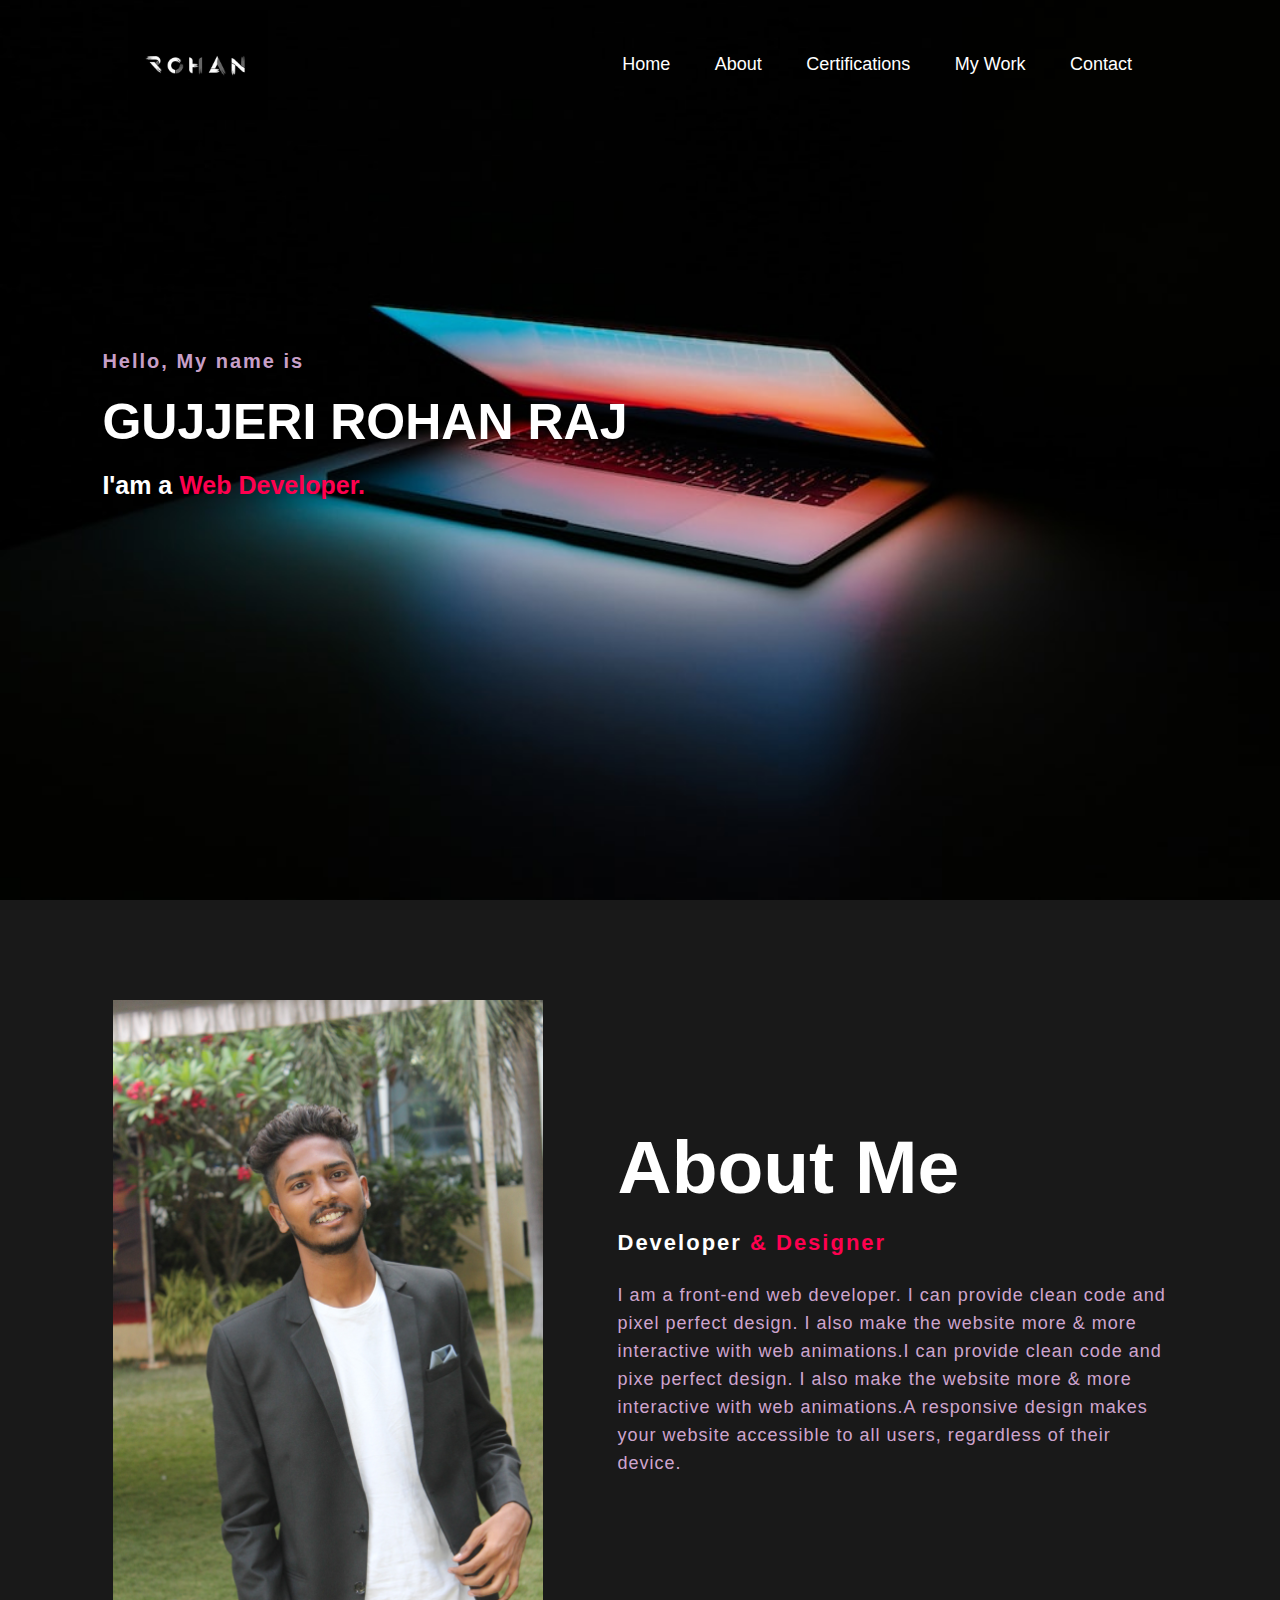
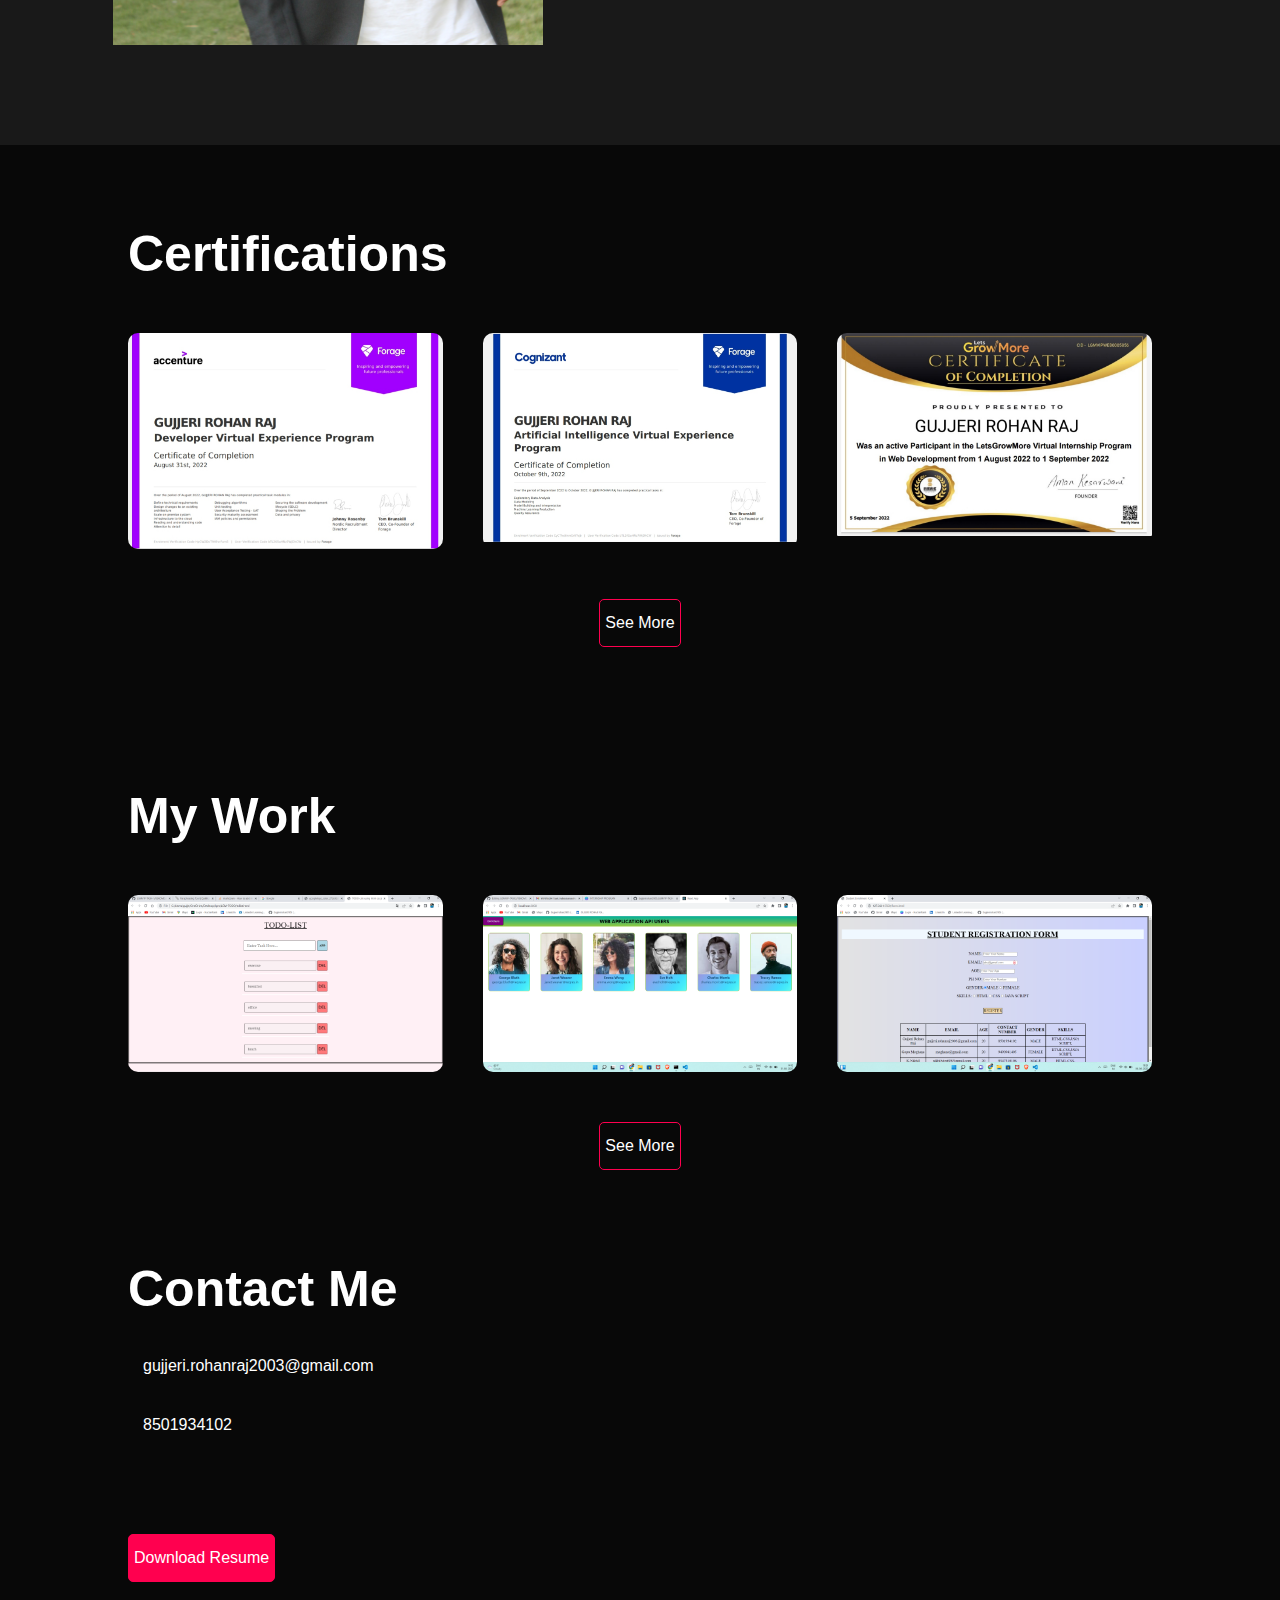
<file: index.html>
<!DOCTYPE html>
<html lang="en">
<head>
    <meta charset="UTF-8">
    <meta http-equiv="X-UA-Compatible" content="IE=edge">
    <meta name="viewport" content="width=device-width, initial-scale=1.0">
    <title>Personal Portfolio</title>
    <link rel="stylesheet" href="portfolio.css">
    <link rel="stylesheet" href="https://cdnjs.cloudflare.com/ajax/libs/font-awesome/6.2.0/css/all.min.css" 
    integrity="sha512-xh6O/CkQoPOWDdYTDqeRdPCVd1SpvCA9XXcUnZS2FmJNp1coAFzvtCN9BmamE+4aHK8yyUHUSCcJHgXloTyT2A=="
     crossorigin="anonymous" referrerpolicy="no-referrer" />
</head>
<body>
    <div id="header">
        <div class="container">
            <nav>
                <img src="rohanname.jpg" class="logo">
                <ul id="sidemenu">
                    <li><a href="#header">Home</a></li>
                    <li><a href="#about">About</a></li>
                    <li><a href="#portfolio">Certifications</a></li>
                    <li><a href="#portfolio-work">My Work</a></li>
                    <li><a href="#contact">contact</a></li>
                    <i class="fas fa-times" onclick="closemenu()"></i>
                </ul>
                <i class="fas fa-bars" onclick="openmenu()"></i>
            </nav>
            <div class="header-text">
                <h4>Hello, My name is</h4>
                <h1>GUJJERI ROHAN RAJ</h1>
                <h3>I'am a <span>Web Developer.</span></h3>
            </div>
        </div>
    </div>
    <section id="about" class="about">
        <div class="main">
            <img src="mypic.JPG">
            <div class="about-text">
                <h2>About Me</h2>
                <h5>Developer <span>& Designer</span></h5>
                <p>I am a front-end web developer. I can provide clean code and pixel
                perfect design. I also make the website more & more interactive with web
                animations.I can provide clean code and pixe perfect design. I also make
                the website more & more interactive with web animations.A responsive design 
                makes your website accessible to all users, regardless of their device.    
                </p>
            </div> 
        </div>
    </section>
    <div id="portfolio">
        <div class="container">
            <h1 class="sub-titles">Certifications</h1>
            <div class="work-list">
                <div class="work">
                    <img src="accentureintern.jpg">
                    <div class="layer">
                        <h3>Accenture Intern Certificate</h3>
                        <p>Lorem ipsum dolor sit, amet consectetur adipisicing elit. Quas cumque id cupiditate quaerat vero neque, officia dolore, quae impedit, quam ab perspiciatis dicta omnis accusantium tenetur distinctio corrupti ea quo.</p>
                        <a href="https://forage-uploads-prod.s3.amazonaws.com/completion-certificates/Accenture%20Nordics/PxenP4rHNE6Bh4nQz_Accenture%20Nordics_bTL2KSuHNz7WjDhCW_1661978869208_completion_certificate.pdf" target="_blank"><i class="fa-solid fa-arrow-up-right-from-square"></i></a>
                    </div>
                </div>
                <div class="work">
                    <img src="cognizant.jpg">
                    <div class="layer">
                        <h3>Cognizant Virtual Experience Program</h3>
                        <p>Lorem ipsum dolor sit, amet consectetur adipisicing elit. Quas cumque id cupiditate quaerat vero neque, officia dolore, quae impedit, quam ab perspiciatis dicta omnis accusantium tenetur distinctio corrupti ea quo.</p>
                        <a href="https://forage-uploads-prod.s3.amazonaws.com/completion-certificates/Cognizant/5N2ygyhzMWjKQmgCK_Cognizant_bTL2KSuHNz7WjDhCW_1665304968490_completion_certificate.pdf" target="_blank"><i class="fa-solid fa-arrow-up-right-from-square"></i></a>
                    </div>
                </div>
                <div class="work">
                    <img src="lgmintern.jpg">
                    <div class="layer">
                        <h3>Web Development Intern Certificate</h3>
                        <p>Lorem ipsum dolor sit, amet consectetur adipisicing elit. Quas cumque id cupiditate quaerat vero neque, officia dolore, quae impedit, quam ab perspiciatis dicta omnis accusantium tenetur distinctio corrupti ea quo.</p>
                        <a href="#"><i class="fa-solid fa-arrow-up-right-from-square"></i></a>
                    </div>
                </div>
            </div>
            <a href="#" class="btn">See More</a>
        </div>
    </div>
<div id="portfolio-work">
    <div class="container">
        <h1 class="sub-titles">My Work</h1>
        <div class="work-list">
            <div class="work">
                <img src="task1.png">
                <div class="layer">
                    <h3>To Do List</h3>
                    <p>Lorem ipsum dolor sit, amet consectetur adipisicing elit. Quas cumque id cupiditate quaerat vero neque, officia dolore, quae impedit, quam ab perspiciatis dicta omnis accusantium tenetur distinctio corrupti ea quo.</p>
                    <a href="https://www.linkedin.com/posts/gujjeri-rohan-raj-253722228_task1-letsgrowmore-intern-activity-6960917923674669056-x7Un?utm_source=share&utm_medium=member_desktop" target="_blank"><i class="fa-solid fa-arrow-up-right-from-square"></i></a>
                </div>
            </div>
            <div class="work">
                <img src="task2.png">
                <div class="layer">
                    <h3>React API users</h3>
                    <p>Lorem ipsum dolor sit, amet consectetur adipisicing elit. Quas cumque id cupiditate quaerat vero neque, officia dolore, quae impedit, quam ab perspiciatis dicta omnis accusantium tenetur distinctio corrupti ea quo.</p>
                    <a href="https://www.linkedin.com/posts/gujjeri-rohan-raj-253722228_task2-internship-webdevelopment-activity-6970668295377100800-iU-H?utm_source=share&utm_medium=member_desktop" target="_blank"><i class="fa-solid fa-arrow-up-right-from-square"></i></a>
                </div>
            </div>
            <div class="work">
                <img src="task3.png">
                <div class="layer">
                    <h3>Registration form</h3>
                    <p>Lorem ipsum dolor sit, amet consectetur adipisicing elit. Quas cumque id cupiditate quaerat vero neque, officia dolore, quae impedit, quam ab perspiciatis dicta omnis accusantium tenetur distinctio corrupti ea quo.</p>
                    <a href="https://www.linkedin.com/posts/gujjeri-rohan-raj-253722228_task3-letsgrowmore-intern-activity-6961599600382144512-ArV6?utm_source=share&utm_medium=member_desktop" target="_blank"><i class="fa-solid fa-arrow-up-right-from-square"></i></a>
                </div>
            </div>
        </div>
        <a href="#" class="btn">See More</a>
    </div>
</div>

<div id="contact">
    <div class="container">
        <div class="row">
            <div class="contact-left">
                <h1 class="sub-title">Contact Me</h1>
                <p><i class="fa-solid fa-envelope"></i>gujjeri.rohanraj2003@gmail.com</p>
                <p><i class="fa-solid fa-square-phone"></i>8501934102</p>
                <div class="social-icons">
                    <a href="https://www.linkedin.com/in/gujjeri-rohan-raj-253722228/" target="_blank"><i class="fa-brands fa-linkedin"></i></a>
                    <a href="https://github.com/Gujjerirohan2905" target="_blank"><i class="fa-brands fa-github"></i></a>
                    <a href="https://www.instagram.com/gujjerirohanraj/" target="_blank"><i class="fa-brands fa-instagram"></i></a>
                </div>
                <a href="InternshalaResume.pdf" download class="btn btn2">Download Resume</a>
            </div>
        </div>
    </div>
</div>
<script>
    var tablinkss = document.getElementsByClassName("tab-links");
    var tabcontents = document.getElementsByClassName("tab-contents");

    function opentab(tabname){
        for(tablink of tablinks){
            tablink.classList.remove("active-link");
        }
        for(tabcontent of tabcontents){
            tabcontent.classList.remove("active-tab");
        }
        event.currentTarget.classList.add("active-link");
        document.getElementById(tabname).classList.add("active-tab");
    }
</script>
<script>
    var sidemenu = document.getElementById("sidemenu");

    function openmenu(){
        sidemenu.style.right = "0";
    }
    function closemenu(){
        sidemenu.style.right = "-250px";
    }
</script>
</body>
</html>
</file>
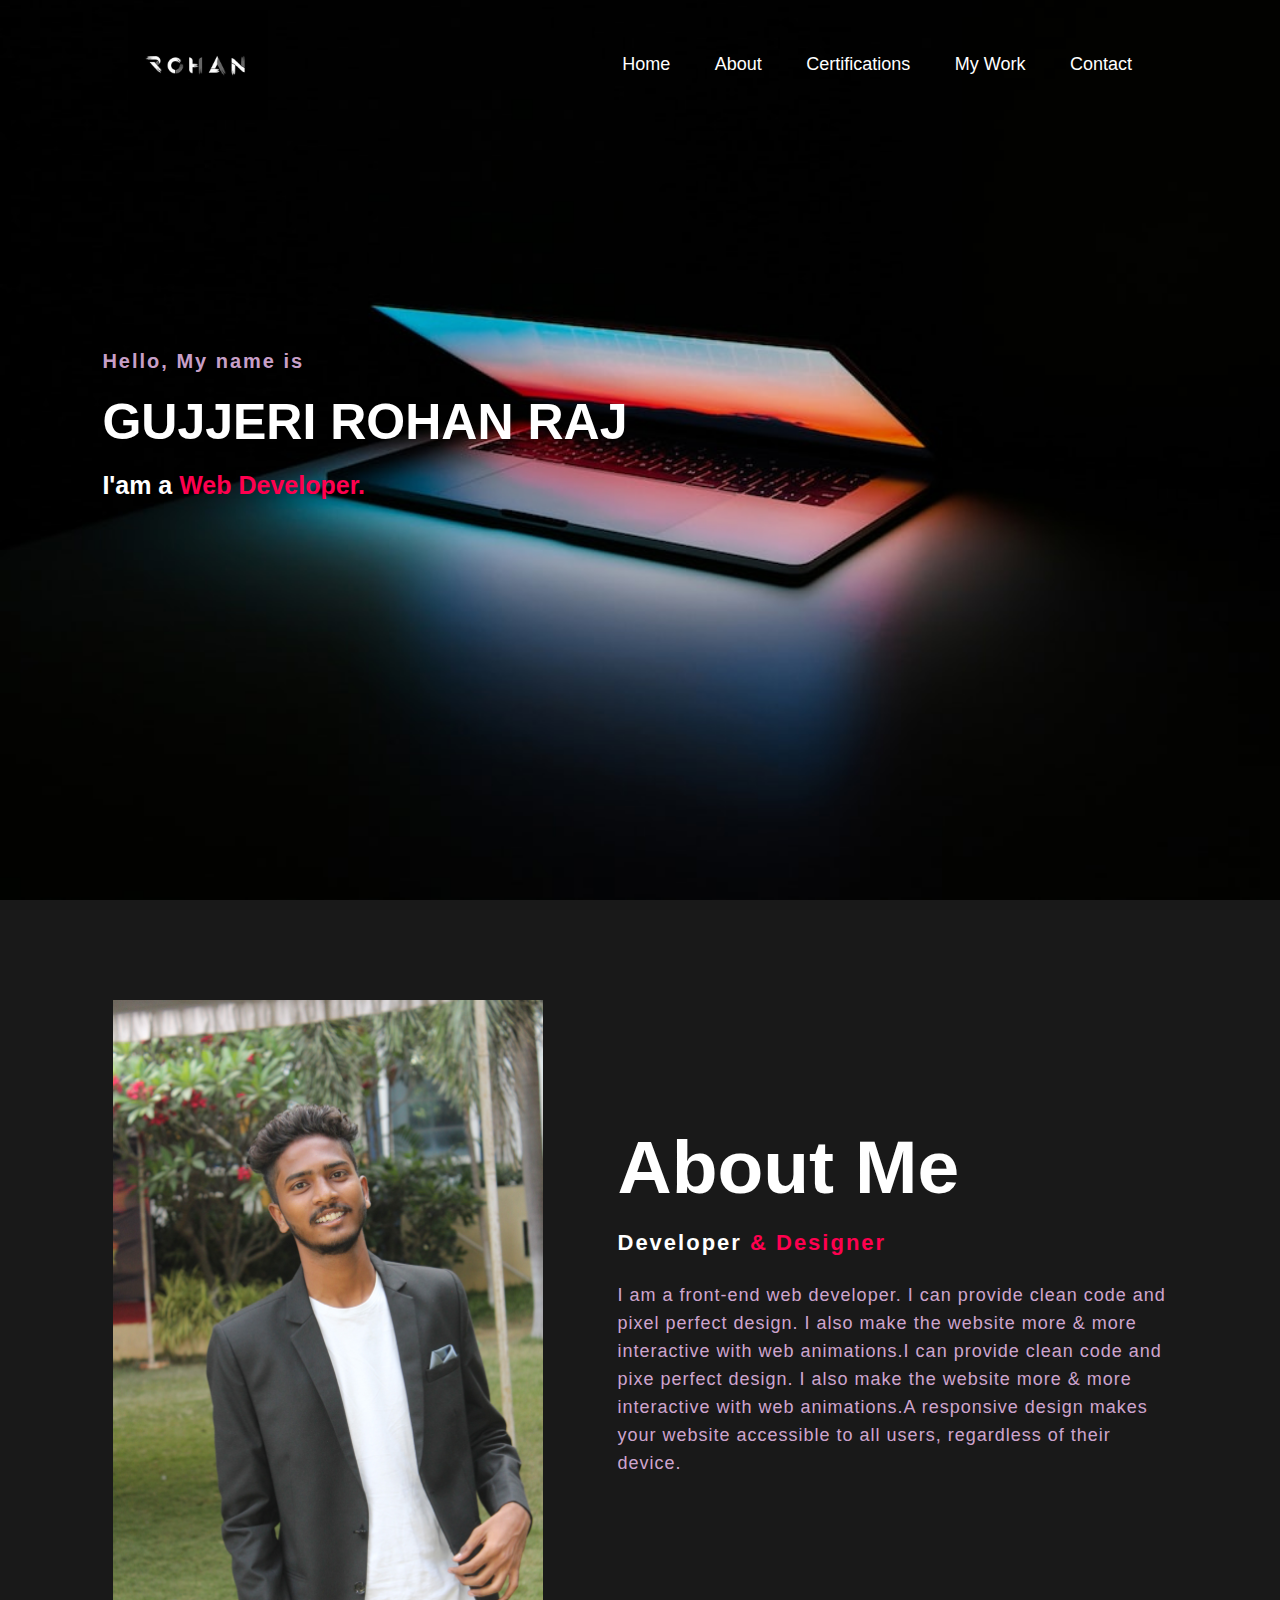
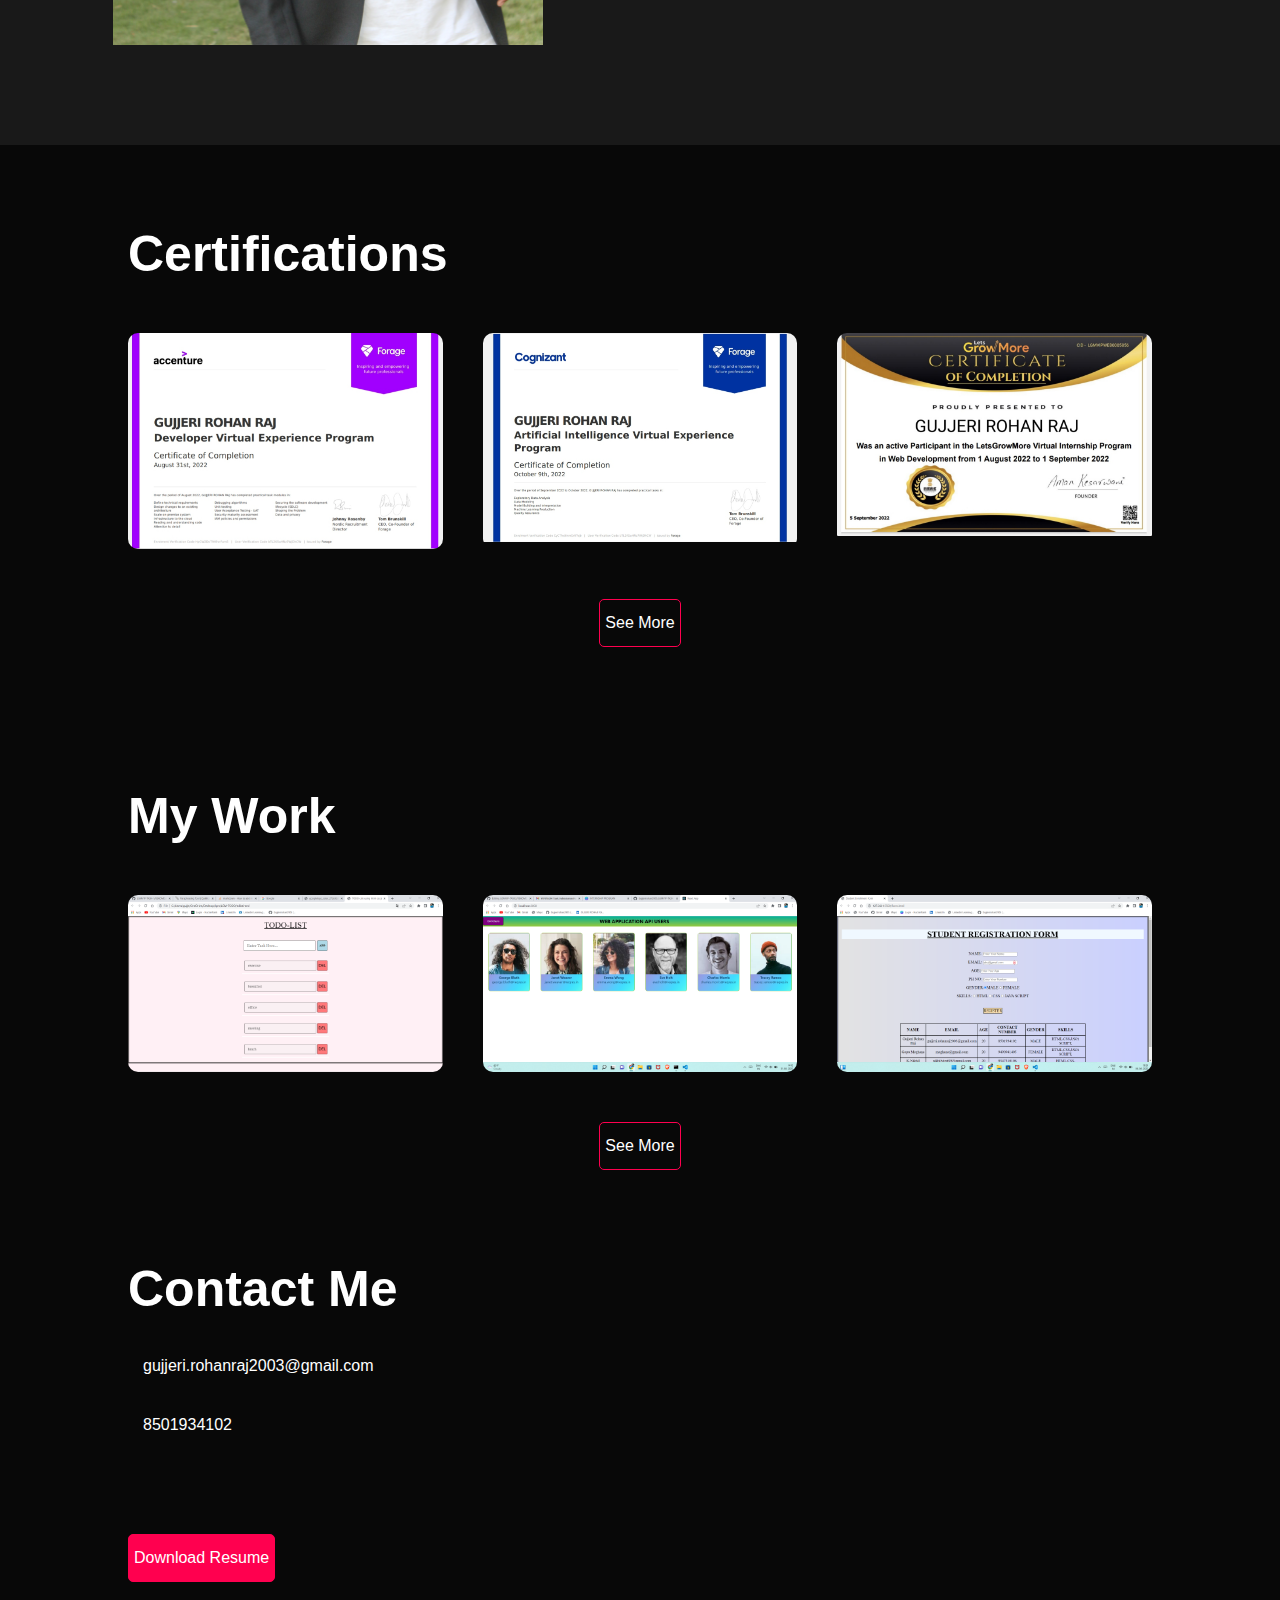
<file: portfolio.html>
<!DOCTYPE html>
<html lang="en">
<head>
    <meta charset="UTF-8">
    <meta http-equiv="X-UA-Compatible" content="IE=edge">
    <meta name="viewport" content="width=device-width, initial-scale=1.0">
    <title>Personal Portfolio</title>
    <link rel="stylesheet" href="portfolio.css">
    <link rel="stylesheet" href="https://cdnjs.cloudflare.com/ajax/libs/font-awesome/6.2.0/css/all.min.css" 
    integrity="sha512-xh6O/CkQoPOWDdYTDqeRdPCVd1SpvCA9XXcUnZS2FmJNp1coAFzvtCN9BmamE+4aHK8yyUHUSCcJHgXloTyT2A=="
     crossorigin="anonymous" referrerpolicy="no-referrer" />
</head>
<body>
    <div id="header">
        <div class="container">
            <nav>
                <img src="rohanname.jpg" class="logo">
                <ul id="sidemenu">
                    <li><a href="#header">Home</a></li>
                    <li><a href="#about">About</a></li>
                    <li><a href="#portfolio">Certifications</a></li>
                    <li><a href="#portfolio-work">My Work</a></li>
                    <li><a href="#contact">contact</a></li>
                    <i class="fas fa-times" onclick="closemenu()"></i>
                </ul>
                <i class="fas fa-bars" onclick="openmenu()"></i>
            </nav>
            <div class="header-text">
                <h4>Hello, My name is</h4>
                <h1>GUJJERI ROHAN RAJ</h1>
                <h3>I'am a <span>Web Developer.</span></h3>
            </div>
        </div>
    </div>
    <section id="about" class="about">
        <div class="main">
            <img src="mypic.JPG">
            <div class="about-text">
                <h2>About Me</h2>
                <h5>Developer <span>& Designer</span></h5>
                <p>I am a front-end web developer. I can provide clean code and pixel
                perfect design. I also make the website more & more interactive with web
                animations.I can provide clean code and pixe perfect design. I also make
                the website more & more interactive with web animations.A responsive design 
                makes your website accessible to all users, regardless of their device.    
                </p>
            </div> 
        </div>
    </section>
    <div id="portfolio">
        <div class="container">
            <h1 class="sub-titles">Certifications</h1>
            <div class="work-list">
                <div class="work">
                    <img src="accentureintern.jpg">
                    <div class="layer">
                        <h3>Accenture Intern Certificate</h3>
                        <p>Lorem ipsum dolor sit, amet consectetur adipisicing elit. Quas cumque id cupiditate quaerat vero neque, officia dolore, quae impedit, quam ab perspiciatis dicta omnis accusantium tenetur distinctio corrupti ea quo.</p>
                        <a href="https://forage-uploads-prod.s3.amazonaws.com/completion-certificates/Accenture%20Nordics/PxenP4rHNE6Bh4nQz_Accenture%20Nordics_bTL2KSuHNz7WjDhCW_1661978869208_completion_certificate.pdf" target="_blank"><i class="fa-solid fa-arrow-up-right-from-square"></i></a>
                    </div>
                </div>
                <div class="work">
                    <img src="cognizant.jpg">
                    <div class="layer">
                        <h3>Cognizant Virtual Experience Program</h3>
                        <p>Lorem ipsum dolor sit, amet consectetur adipisicing elit. Quas cumque id cupiditate quaerat vero neque, officia dolore, quae impedit, quam ab perspiciatis dicta omnis accusantium tenetur distinctio corrupti ea quo.</p>
                        <a href="https://forage-uploads-prod.s3.amazonaws.com/completion-certificates/Cognizant/5N2ygyhzMWjKQmgCK_Cognizant_bTL2KSuHNz7WjDhCW_1665304968490_completion_certificate.pdf" target="_blank"><i class="fa-solid fa-arrow-up-right-from-square"></i></a>
                    </div>
                </div>
                <div class="work">
                    <img src="lgmintern.jpg">
                    <div class="layer">
                        <h3>Web Development Intern Certificate</h3>
                        <p>Lorem ipsum dolor sit, amet consectetur adipisicing elit. Quas cumque id cupiditate quaerat vero neque, officia dolore, quae impedit, quam ab perspiciatis dicta omnis accusantium tenetur distinctio corrupti ea quo.</p>
                        <a href="#"><i class="fa-solid fa-arrow-up-right-from-square"></i></a>
                    </div>
                </div>
            </div>
            <a href="#" class="btn">See More</a>
        </div>
    </div>
<div id="portfolio-work">
    <div class="container">
        <h1 class="sub-titles">My Work</h1>
        <div class="work-list">
            <div class="work">
                <img src="task1.png">
                <div class="layer">
                    <h3>To Do List</h3>
                    <p>Lorem ipsum dolor sit, amet consectetur adipisicing elit. Quas cumque id cupiditate quaerat vero neque, officia dolore, quae impedit, quam ab perspiciatis dicta omnis accusantium tenetur distinctio corrupti ea quo.</p>
                    <a href="https://www.linkedin.com/posts/gujjeri-rohan-raj-253722228_task1-letsgrowmore-intern-activity-6960917923674669056-x7Un?utm_source=share&utm_medium=member_desktop" target="_blank"><i class="fa-solid fa-arrow-up-right-from-square"></i></a>
                </div>
            </div>
            <div class="work">
                <img src="task2.png">
                <div class="layer">
                    <h3>React API users</h3>
                    <p>Lorem ipsum dolor sit, amet consectetur adipisicing elit. Quas cumque id cupiditate quaerat vero neque, officia dolore, quae impedit, quam ab perspiciatis dicta omnis accusantium tenetur distinctio corrupti ea quo.</p>
                    <a href="https://www.linkedin.com/posts/gujjeri-rohan-raj-253722228_task2-internship-webdevelopment-activity-6970668295377100800-iU-H?utm_source=share&utm_medium=member_desktop" target="_blank"><i class="fa-solid fa-arrow-up-right-from-square"></i></a>
                </div>
            </div>
            <div class="work">
                <img src="task3.png">
                <div class="layer">
                    <h3>Registration form</h3>
                    <p>Lorem ipsum dolor sit, amet consectetur adipisicing elit. Quas cumque id cupiditate quaerat vero neque, officia dolore, quae impedit, quam ab perspiciatis dicta omnis accusantium tenetur distinctio corrupti ea quo.</p>
                    <a href="https://www.linkedin.com/posts/gujjeri-rohan-raj-253722228_task3-letsgrowmore-intern-activity-6961599600382144512-ArV6?utm_source=share&utm_medium=member_desktop" target="_blank"><i class="fa-solid fa-arrow-up-right-from-square"></i></a>
                </div>
            </div>
        </div>
        <a href="#" class="btn">See More</a>
    </div>
</div>

<div id="contact">
    <div class="container">
        <div class="row">
            <div class="contact-left">
                <h1 class="sub-title">Contact Me</h1>
                <p><i class="fa-solid fa-envelope"></i>gujjeri.rohanraj2003@gmail.com</p>
                <p><i class="fa-solid fa-square-phone"></i>8501934102</p>
                <div class="social-icons">
                    <a href="https://www.linkedin.com/in/gujjeri-rohan-raj-253722228/" target="_blank"><i class="fa-brands fa-linkedin"></i></a>
                    <a href="https://github.com/Gujjerirohan2905" target="_blank"><i class="fa-brands fa-github"></i></a>
                    <a href="https://www.instagram.com/gujjerirohanraj/" target="_blank"><i class="fa-brands fa-instagram"></i></a>
                </div>
                <a href="InternshalaResume.pdf" download class="btn btn2">Download Resume</a>
            </div>
        </div>
    </div>
</div>
<script>
    var tablinkss = document.getElementsByClassName("tab-links");
    var tabcontents = document.getElementsByClassName("tab-contents");

    function opentab(tabname){
        for(tablink of tablinks){
            tablink.classList.remove("active-link");
        }
        for(tabcontent of tabcontents){
            tabcontent.classList.remove("active-tab");
        }
        event.currentTarget.classList.add("active-link");
        document.getElementById(tabname).classList.add("active-tab");
    }
</script>
<script>
    var sidemenu = document.getElementById("sidemenu");

    function openmenu(){
        sidemenu.style.right = "0";
    }
    function closemenu(){
        sidemenu.style.right = "-250px";
    }
</script>
</body>
</html>
</file>
<file: portfolio.css>
*{
    margin: 0;
    padding: 0;
    font-family: 'poppins', sans-serif;
    box-sizing: border-box;
}
html{
    scroll-behavior: smooth;
}
body{
    background: #080808;
    color: #fff;
}
#header{
    width: 100%;
    height: 100vh;
    background-image: url(firstpicc.jpg);
    background-size: cover;
    background-position: center;
}
.container{
    padding: 10px 10%;
}
nav{
    display: flex;
    align-items: center;
    justify-content: space-between;
    flex-wrap: wrap;
}
.logo{
    width: 140px;
}
nav ul li{
    display: inline-block;
    list-style: none;
    margin: 10px 20px;
}
nav ul li a{
    color: white;
    text-decoration: none;
    font-size: 18px;
    position: relative;
    text-transform: capitalize;
}
nav ul li a::after{
    content: '';
    width: 0;
    height: 3px;
    background: #ff004f;
    position: absolute;
    left: 0;
    bottom: -6px;
    transition: 0.4s;
}
nav ul li a:hover:after{
    width: 100%;
}
.header-text{
    position: absolute;
    top: 50%;
    left: 8%;
    transform: translateY(-50%);
}
h1{
    color: white;
    margin: 20px 0px 20px;
    font-size: 50px;
}
h3{
    color: white;
    font-size: 25px;
    margin-bottom: 50px;
}
h4{
    color: #fcfc;
    letter-spacing: 2px;
    font-size: 20px;
}
span{
    color: #ff004f;
}
.about{
    width: 100%;
    padding: 100px 0px;
    background-color: #191919;
}
.about img{
    height: auto;
    width: 430px;
}
.about-text{
    width: 550px;
    
}
.main{
    width: 1130px;
    max-width: 95%;
    margin: 0 auto;
    display: flex;
    align-items: center;
    justify-content: space-around;
}
.about-text h2{
    color: white;
    font-size: 75px;
    text-transform: capitalize;
    margin-bottom: 20px;
}
.about-text h5{
    color: white;
    letter-spacing: 2px;
    font-size: 22px;
    margin-bottom: 25px;
    text-transform: capitalize;
}
.about-text p{
    color: #fcfc;
    letter-spacing: 1px;
    line-height: 28px;
    font-size: 18px;
   
    margin-bottom: 45px;
}
#portfolio{
    padding: 50px 0;
}
.work-list{
   display: grid;
   grid-template-columns: repeat(auto-fit,minmax(250px,1fr));
   grid-gap: 40px;
   margin-top: 50px;
}
.work{
    border-radius: 10px;
    position: relative;
    overflow: hidden;
}
.work img{
    width: 100%;
    border-radius: 1px;
    display: block;
    transition: transform 0.5s;
}
.layer{
    width: 100%;
    height: 0;
    background: linear-gradient(#211f2f,#918ca9);
    border-radius: 10px;
    position: absolute;
    left: 0;
    bottom: 0;
    overflow: hidden;
    display: flex;
    align-items: center;
    flex-direction: column;
    padding: 0 40px;
    text-align: center;
    font-size: 14px;
    transition: height 0.5s;
}
.layer h3{
    font-weight: 500;
    margin-bottom: 20px;
}
.layer a{
    margin-top: 20px;
    color: #ff004f;
    text-decoration: none;
    font-size: 18px;
    line-height: 50px;
    background: #fff;
    width: 50px;
    height: 50px;
    border-radius: 50%;
    text-align: center;
}
.work:hover img{
    transform: scale(1.1);
}
.work:hover .layer{
    height: 100%;
}
.btn{
    display: block;
    margin: 50px auto;
    width: fit-content;
    border: 1px solid #ff004f;
    padding: 14px 5px;
    border-radius: 5px;
    text-decoration: none;
    color: white;
    transition: background 0.5s;
}
.btn:hover{
    background: #ff004f;
}
.contact-left{
    flex-basis: 35%;
}
.contact-left p{
    margin-top: 30px;
}
.contact-left p i{
    color: #ff004f;
    margin-right: 15px;
    font-size: 25px;
}
.social-icons{
    margin-top: 30px;
} 
.social-icons a{
    text-decoration: none;
    font-size: 30px;
    margin-right: 15px;
    color: #ababab;
    display: inline-block;
    transition: transform 0.5s;
}
.social-icons a:hover{
    color: #ff004f;
    transform: translateY(-5px);
}
.btn.btn2{
    display: inline-block;
    background: #ff004f;
}
/*---css for small screen-----*/
nav .fas{
    display: none;
}
@media only screen and (max-width:600px){
    #header{
       background-image: url(phoneimg.jpg); 
    }
    .header-text{
        margin-top: 10%;
        font-size: 16px;
    }
    .header-text h1{
        font-size: 30px;
    }
    nav .fas{
        display: block;
        font-size: 25px;
    }
    nav ul{
        background: #ff004f;
        position: fixed;
        top: 0;
        right: -280px;
        width: 200px;
        height: 100vh;
        padding-top: 50px;
        z-index: 2;
        transition: right 0.5s;
    }
    nav ul li{
        display: block;
        margin:25px;
    }
    nav ul .fas{
        position: absolute;
        top: 25px;
        left: 25px;
        cursor: pointer;
    }
    .about img{
        height: 300px;
        width: 200px;
        flex-basis: 100%;
    }
    .about-text{
        font-size: 40px;
        flex-basis: 100%;
    }
}
</file>
